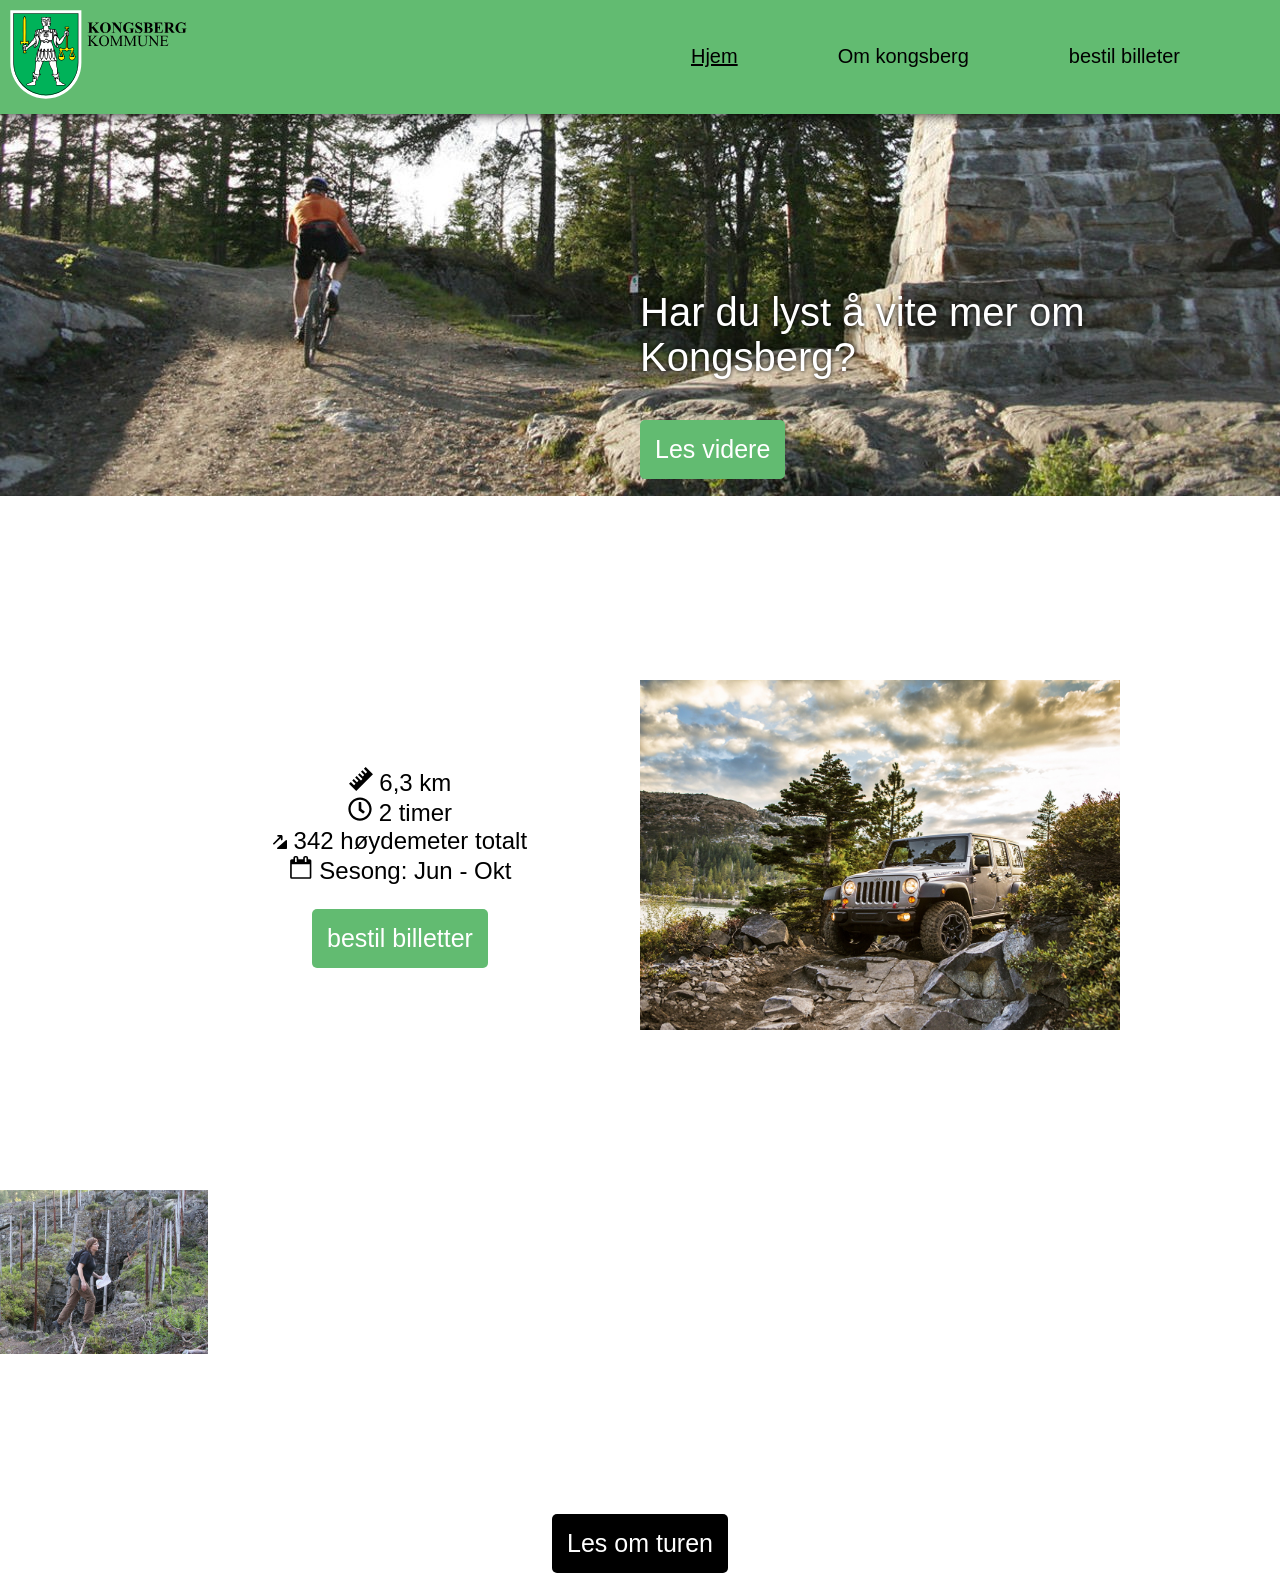
<file: eksamen/index.html>
<!DOCTYPE html>
<html lang="en">
<head>
    <meta charset="UTF-8">
    <meta http-equiv="X-UA-Compatible" content="IE=edge">
    <meta name="viewport" content="width=device-width, initial-scale=1.0">
    <link rel="stylesheet" href="style.css">
    <title>Hjem</title>
</head>
<body>
    <div id="menu">
        <a href="index.html"><img src="liggende-kommunevaapen-pms.svg" alt="Kongsberg kommune logo"></a>
        <div id="sites">
            <a href="index.html"><u>Hjem</u></a>
            <a href="omKong.html">Om kongsberg</a>
            <a href="safarijeep.html">bestil billeter</a>
        </div>
    </div>

    <div  id="header">
        <p>Har du lyst å vite mer om Kongsberg?</p>
        <button onclick="clicking(1)">Les videre</button>
    </div>
    
    <div id="content">
        <div class="row">
            <div class="innercolumn">
                <p>
                    <svg focusable="false" aria-hidden="true" viewBox="0 0 16 16" width="1em" height="1em"><path fill="#000000" fill-rule="evenodd" d="M15.971 4.831l-11.14 11.14L0 11.14l1.212-1.212 2.175 2.175.963-.963-2.175-2.175.979-.98 2.175 2.175.963-.963-2.175-2.175.963-.962 2.905 2.905.963-.963-2.905-2.905.979-.98 2.175 2.175.963-.963-2.175-2.175.98-.979L11.14 4.35l.963-.963-2.175-2.175L11.14 0z"></path></svg>
                    6,3 km
                    <br>
                    <svg focusable="false" aria-hidden="true" viewBox="0 0 512 512" width="1em" height="1em"><path fill="#000000" d="M256 8C119 8 8 119 8 256s111 248 248 248 248-111 248-248S393 8 256 8zm0 448c-110.5 0-200-89.5-200-200S145.5 56 256 56s200 89.5 200 200-89.5 200-200 200zm61.8-104.4l-84.9-61.7c-3.1-2.3-4.9-5.9-4.9-9.7V116c0-6.6 5.4-12 12-12h32c6.6 0 12 5.4 12 12v141.7l66.8 48.6c5.4 3.9 6.5 11.4 2.6 16.8L334.6 349c-3.9 5.3-11.4 6.5-16.8 2.6z"></path></svg>
                    2 timer
                    <br>
                    <svg focusable="false" aria-hidden="true" width="14" height="14" viewBox="0 0 14 14" class="height-icon"><path fill="#000000" d="M12.8577 5.17159L4.2448 12.7534C3.75287 13.1803 4.05303 14 4.69504 14H13.3079C13.6914 14 13.9999 13.6841 13.9999 13.2913V5.70949C14.0083 5.10329 13.3079 4.77884 12.8577 5.17159Z" fill="#1B7B60"></path><path fill="#000000" d="M7.88365 4.56857C7.88365 5.03943 8.26542 5.40848 8.72355 5.40848C9.18168 5.40848 9.56346 5.0267 9.56346 4.56857V1.39984C9.56346 0.623566 8.93989 0 8.16362 0H5.00761C4.53676 0 4.16771 0.381775 4.16771 0.839905C4.16771 1.29803 4.54948 1.67981 5.00761 1.67981H6.68742L0.248154 8.1318C-0.0827179 8.46268 -0.0827179 8.99716 0.248154 9.32803C0.413589 9.49347 0.629928 9.56982 0.846267 9.56982C1.06261 9.56982 1.27895 9.49347 1.44438 9.32803L7.88365 2.88876V4.56857Z" fill="#1B7B60"></path></svg>
                    342 høydemeter totalt
                    <br>
                    <svg focusable="false" aria-hidden="true" viewBox="0 0 19 21" width="1em" height="1em"><path fill="#000000" fill-rule="evenodd" d="M1.429 19.429h15.714V8H1.429v11.429zM5.714 5.857V2.643c0-.201-.156-.357-.357-.357h-.714c-.201 0-.357.156-.357.357v3.214c0 .201.156.357.357.357h.714c.201 0 .357-.156.357-.357zm8.572 0V2.643c0-.201-.157-.357-.357-.357h-.715c-.2 0-.357.156-.357.357v3.214c0 .201.156.357.357.357h.715c.2 0 .357-.156.357-.357zm4.285-.714v14.286c0 .78-.647 1.428-1.428 1.428H1.429A1.439 1.439 0 0 1 0 19.43V5.143c0-.781.647-1.429 1.429-1.429h1.428V2.643c0-.982.804-1.786 1.786-1.786h.714c.982 0 1.786.804 1.786 1.786v1.071h4.286V2.643c0-.982.803-1.786 1.785-1.786h.715c.982 0 1.785.804 1.785 1.786v1.071h1.429c.781 0 1.428.648 1.428 1.429z"></path></svg>
                    Sesong: Jun - Okt
                </p>
                <button onclick="clicking(2)">bestil billetter</button>
            </div>
            <img src="jeep.jpg" alt="">
        </div>
        <div id="special">
            <img src="route.jpg" alt="" style="padding-top: 5em; padding-bottom: 5em;">
            <div class="innercolumn" style="color: white;">
                <p>
                    Rundtur i Svartås - gruveåsen
                </p>
                <button style="background-color: black;" onclick="clicking(3)">Les om turen</button>
            </div>
        </div>
    </div>
    
    <script src="script.js"></script>
</body>
</html>


<!--
    kilder

    for logo: https://www.kongsberg.kommune.no/om-kongsberg
    for svg ved siden av tekst og bilder ved siden; https://ut.no/turforslag/116294
-->
</file>
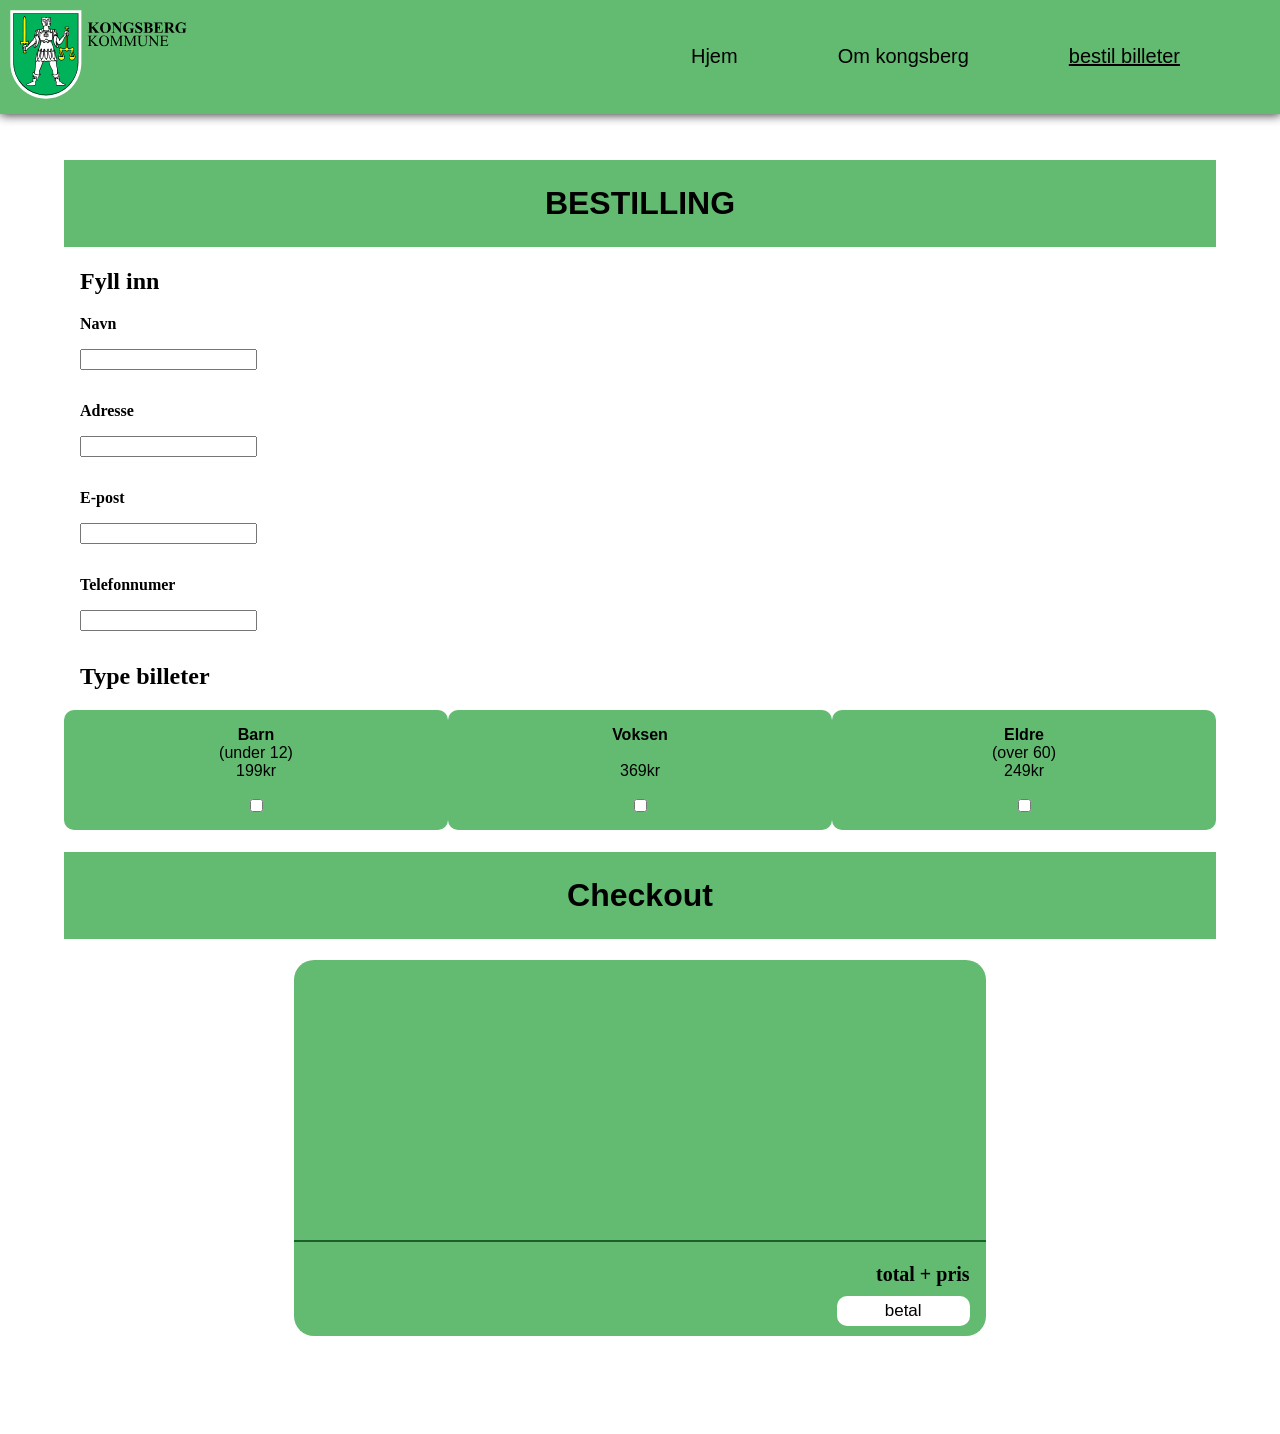
<file: eksamen/safarijeep.html>
<!DOCTYPE html>
<html lang="en">
<head>
    <meta charset="UTF-8">
    <meta http-equiv="X-UA-Compatible" content="IE=edge">
    <meta name="viewport" content="width=device-width, initial-scale=1.0">
    <link rel="stylesheet" href="style.css">
    <title>bestil billeter</title>
</head>
<body>
    <div id="menu">
        <a href="index.html"><img src="liggende-kommunevaapen-pms.svg" alt="Kongsberg kommune logo"></a>
        <div id="sites">
            <a href="index.html">Hjem</a>
            <a href="omKong.html">Om kongsberg</a>
            <a href="safarijeep.html"><u>bestil billeter</u></a>
        </div>
    </div>

    <div class="BESTILLING">
        <h1>BESTILLING</h1>
        <h2 class="text">Fyll inn</h2>
        <div class="text">
            <p>Navn</p>
            <input type="text" id="navn">
            <p class="extramargin">Adresse</p>
            <input type="text" id="adresse">
            <p class="extramargin">E-post</p>
            <input type="text" id="epost">
            <p class="extramargin">Telefonnumer</p>
            <input type="text" id="telefonnumer">
        </div>

        <h2 class="text extramargin">Type billeter</h2>
        <div class="ticketdiv">
            <div class="tickets smallticket" id="barnbillet">
                <p><b>Barn</b><br>(under 12)<br>199kr</p>
                <input type="checkbox" name="tickettype" class="radio" value="269" id="barn" onchange="beregn(), addinput('barnbillet')">
            </div>
            <div class="tickets" id="voksenbillet">
                <p><b>Voksen</b><br><br>369kr</p>
                <input type="checkbox" name="tickettype" class="radio" value="199" id="voksen" onchange="beregn(), addinput('voksenbillet')">
            </div>
            <div class="tickets" id="eldrebillet">
                <p st><b>Eldre</b><br>(over 60)<br>249kr</p>
                <input type="checkbox" name="tickettype" class="radio" value="349" id="eldre" onchange="beregn(), addinput('eldrebillet')">
            </div>
        </div>

        
        <h1>Checkout</h1>
        <div class="checkout">
            <div class="row ">
                <div>
                    <p class="text" id="typebil"></p>
                    <p class="text color-correction" id="bilpp"></p>
                </div>
                <div class="productprice">
                    <p class="flexend" id="bilpris"></p>
                </div>
            </div>
            <div class="row ">
                <div>
                    <p class="text" id="antalldessert"></p>
                    <p class="text color-correction" id="dessertpp"></p>
                </div>
                <div class="productprice">
                    <p class="flexend" id="dessertpris"></p>
                </div>
            </div>
            <hr>
            <div class="text flexend column">
                <p id="totalpris">total + pris</p>
                <button class="button" onclick="checkout()">betal</button>
            </div>     
        </div>
        <p>‎</p>
    
    <script src="script.js"></script>
</body>
</html>



<!-- original kode fra en av mine prosjekter, endret det til å passe her-->
</file>
<file: eksamen/style.css>
body {
    margin: 0;
    font-family: Arial, Helvetica, sans-serif;
}

#menu {
    background-color: rgb(98, 187, 113);
    display: flex;
    flex-direction: row;
    width: 100%;
    position: fixed;
    top: 0;
    box-shadow: 0px 0px 10px 0.5px rgba(0,0,0,.8);
}

#menu a {
    text-decoration: none;
    color: black;
    font-size: 20px;
}

#menu a:hover {
    color: rgb(255, 255, 255);
}


#sites {
    display: flex;
    justify-content: flex-end;
    align-items: center;
    flex: 3;
}

#sites a {
    margin-right: 100px;
}

#menu img {
    height: auto;
    margin: 10px;
    width: 75%;
}

#header {
    background-image: url(header.jpg);
    font-family: Arial, Helvetica, sans-serif;
    font-size: 40px;
    background-repeat: no-repeat;
    background-size: contain;
    height: 400px;
    padding: 100px;
}

#header p, #header button {
    display: flex;
    align-items: flex-end;
    margin-left: 50%;
    color: white;
}

#header p {
    padding-top: 150px;
    text-shadow: black 0px 0px 5px;
}

button {
    border-radius: 5px;
    font-size: 25px;
    background-color: rgb(98, 187, 113);
    transition: 0.1s;
    padding: 15px;
    border: 0;
    color: white;
}

button:hover {
    background-color: rgb(29, 95, 40);
    color: rgb(192, 192, 192);
    transition: 0.1s;
    cursor: pointer;
}

.row {
    display: flex;
    flex-direction: row;
    margin-right: 10em;
    margin-left: 10em;
    margin-bottom: 5em;
}


#content img, #content .innercolumn {
    flex: 1;
}

#content p {
    align-self: center;
    text-align: center;
    font-size: 1.5em;
}

#content {
    margin-top: 5em;
}

#content img {
    width: 13em;
}

.innercolumn {
    display: flex;
    flex-direction: column;
    align-items: center;
    justify-content: center;
}






/* bestilling */

.BESTILLING{
    margin: 5%;
    background-color: white;
    margin-top: 10em;
}

.ticketdiv{
    display: flex;
    flex-direction: row;
    justify-content: space-evenly;
}

.tickets{
    display: flex;
    flex-direction: column;
    width: 400px;
    text-align: center;
    font-family: 'Segoe UI','Open Sans', 'Helvetica Neue', sans-serif;
    background-color: rgb(98, 187, 113);
    border-radius: 10px;
    padding-bottom: 15px;
}

.radio{
    align-self: center;
}

h1{
    text-align: center;
    background-color: rgb(98, 187, 113);
    padding: 25px;
    font-weight: 600;
    font-family: 'Segoe UI','Open Sans', 'Helvetica Neue', sans-serif;
}

.text{
    font-weight: 600;
    margin-left: 1rem;
    font-family: calibri;
}

.specialticket{
    padding-right: 2rem;
    padding-left: 2rem;
}

.row{
    display: flex;
    flex-direction: row;
    height: auto;
}

select{
    align-self: center;
    margin-left: 0.5rem;
    height: 2rem;
}

.selectstuff{
    font-family: calibri;
    height: 1rem;
    align-self: center;
}

.heightfix{
    height: 1rem;
}

.extramargin{
    margin-top: 2rem;
}

.checkout{
    margin-left: 20%;
    margin-right: 20%;
    padding-bottom: 10px;
    font-family: calibri;
    background-color: rgb(98, 187, 113);
    border-radius: 20px;
    font-size: 20px;
    line-height: 20%;
}

.productprice{
    flex: 1;
}

hr{
    border: rgb(29, 95, 40) solid 1px;
    background-color: rgb(29, 95, 40);
}

.flexend{
    display: flex;
    justify-content: flex-end;
    margin-right: 1rem;
}

.column{
    display: flex;
    flex-direction: column;
    align-items: flex-end;
}

.button{
    border: none;
    color: black;
    background-color: white;
    border-radius: 10px;
    padding-left: 3rem;
    padding-right: 3rem;
    padding-top: 5px;
    padding-bottom: 5px;
    cursor: pointer;
    text-decoration: none;
    font-weight: normal;
    font-size: 17px;
}
</file>
